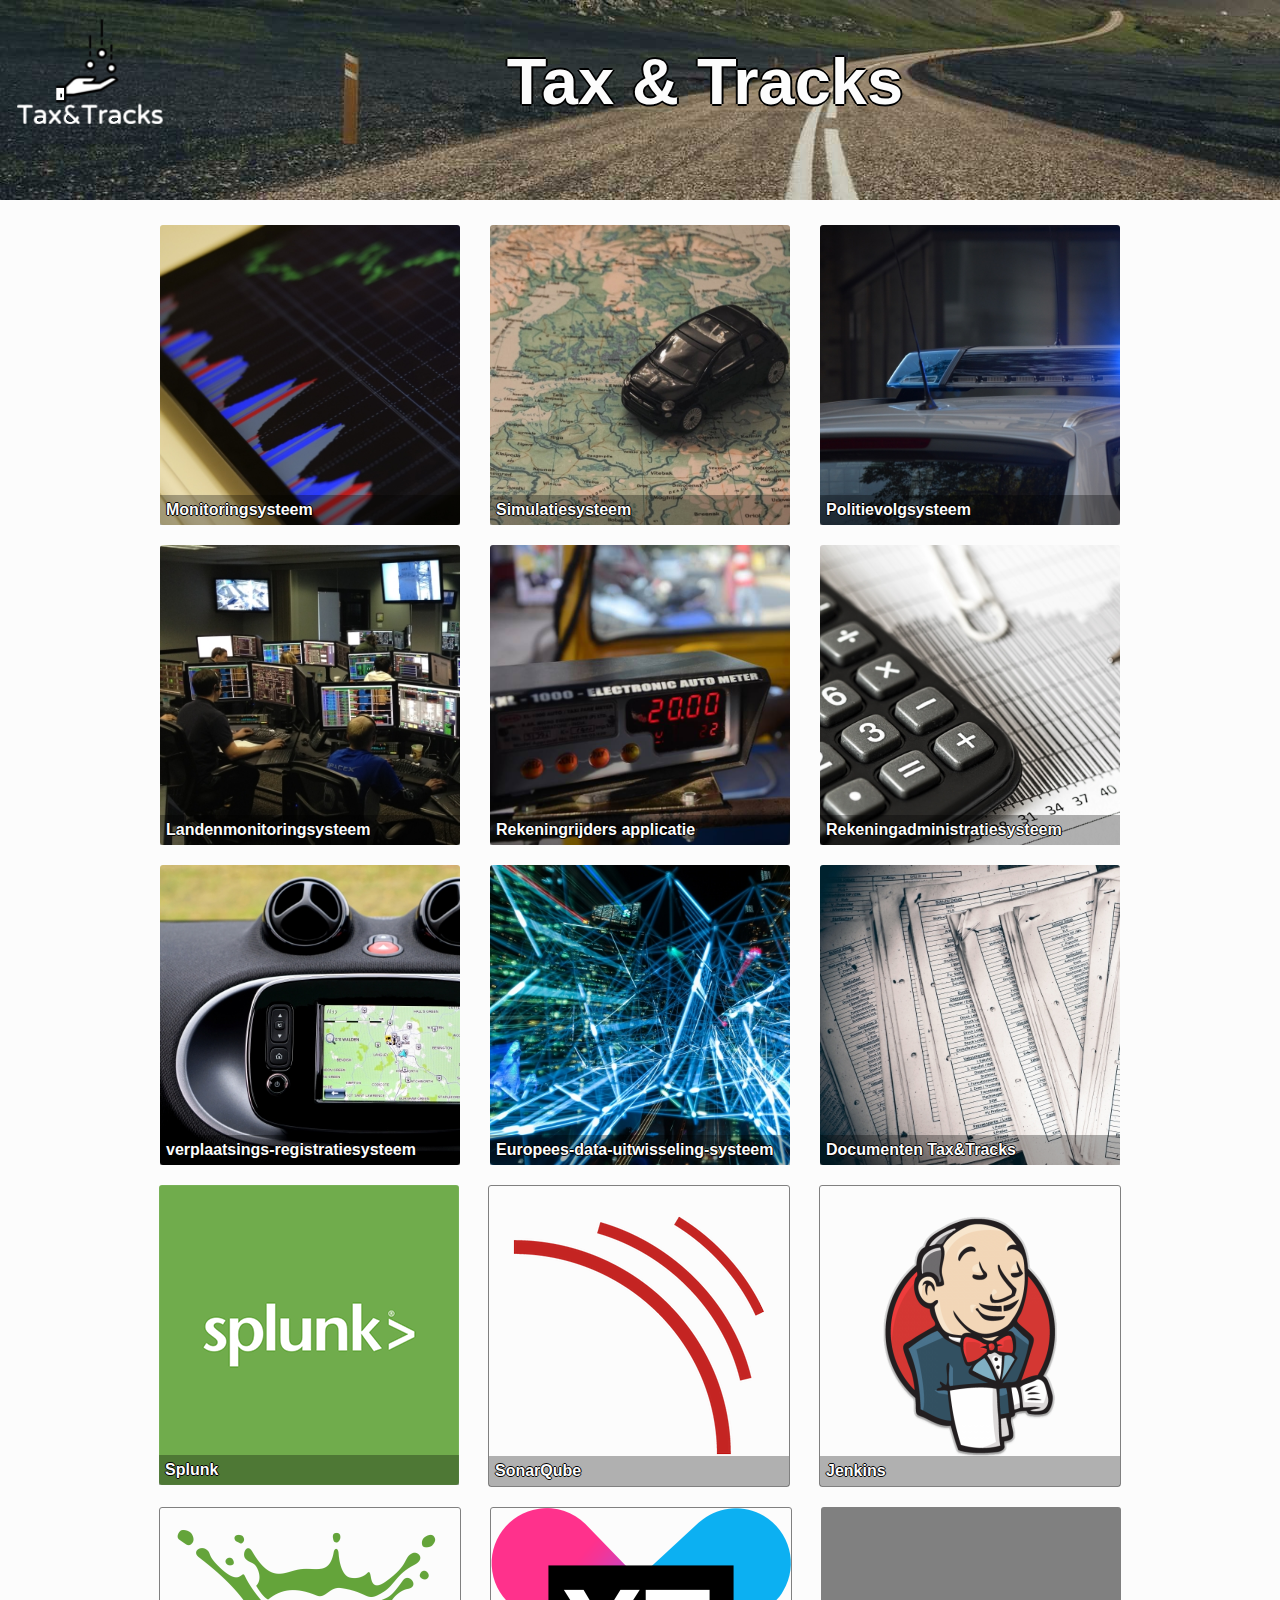
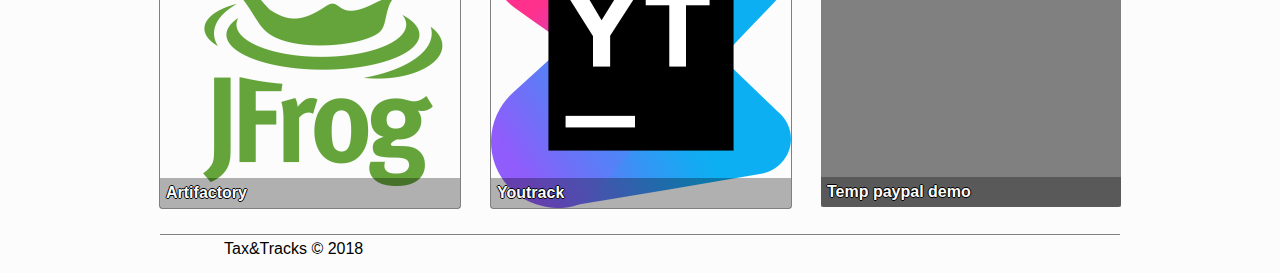
<file: index.html>
<!DOCTYPE html>
<html lang="nl">
  <head>
    <meta charset="utf-8">
    <title>Portal Website Tax&amp;Tracks</title>
    <link rel="stylesheet" href="css/style.css">
	<meta name="viewport" content="width=device-width, initial-scale=1.0">
	<!--<link rel="icon" type="image/png" sizes="16x16" href="img/favicon.png">-->
	<link rel="icon" type="image/png" sizes="96x96" href="img/favicon-96x96.png">
  </head>
  <body>
	  <header>
		<a href="#"><img src="img/logo.png" alt="The Tax&amp;Tracks Logo"></a>
		<h1>Tax &amp; Tracks</h1>
		<p></p>
	  </header>
	  <main class="flexbox row wrap">
		<div class="tile tile_coming_soon" id="tile_monitoring"><a href="#" target="_blank"><p class="coming_soon">Coming soon!</p><p>Monitoringsysteem</p></a></div>
		<div class="tile" id="tile_simulatie"><a href="pages/simulation/simulatie.html" target="_blank"><p>Simulatiesysteem</p></a></div>
		<div class="tile" id="tile_politie"><a href="http://192.168.25.135:8000" target="_blank"><p>Politievolgsysteem</p></a></div>
		<div class="tile" id="tile_landen"><a href="pages/landen_monitoring.html" target="_blank"><p>Landenmonitoringsysteem</p></a></div>
		<div class="tile" id="tile_rekeningapp"><a href="http://192.168.25.135:4200" target="_blank"><p>Rekeningrijders applicatie</p></a></div>
		<div class="tile" id="tile_rekeningadmin"><a href="http://192.168.25.135:8080/rekeningadministratiemodule/" target="_blank"><p>Rekeningadministratiesysteem</p></a></div>
		<div class="tile tile_coming_soon" id="tile_verplaatsing"><a href="#" target="_blank"><p class="coming_soon">No Front-end Available</p><p>verplaatsings-registratiesysteem</p></a></div>
		<div class="tile tile_coming_soon" id="tile_europeesdata"><a href="#" target="_blank"><p class="coming_soon">Coming soon!</p><p>Europees-data-uitwisseling-systeem</p></a></div>
		<div class="tile" id="tile_documenten"><a href="https://drive.google.com/open?id=1c9IwUTzclx5IMKQWYKZSKtf_gX1WSjsi" target="_blank" class=""><p>Documenten Tax&amp;Tracks</p></a></div>
		<div class="tile" id="tile_splunk" target="_blank"><a href="http://192.168.25.130:8000" target="_blank"><p>Splunk</p></a></div>
		<div class="tile" id="tile_sonarqube"><a href="http://192.168.25.135:9000" target="_blank"><p>SonarQube</p></a></div>
		<div class="tile" id="tile_jenkins"><a href="http://192.168.25.135:8080" target="_blank"><p>Jenkins</p></a></div>
		<div class="tile" id="tile_artifactory"><a href="http://192.168.25.135:8081" target="_blank"><p>Artifactory</p></a></div>
		<div class="tile" id="tile_youtrack" target="_blank"><a href="https://taxandtracks.myjetbrains.com/youtrack/agiles/" target="_blank"><p>Youtrack</p></a></div>
		<div class="tile" id="tile_paypal" target="_blank"><a href="" target="_blank"><p>Temp paypal demo</p></a></div>
		
	  </main>
	  <footer><p>Tax&amp;Tracks &copy; 2018</p></footer>
  </body>
</html>
</file>
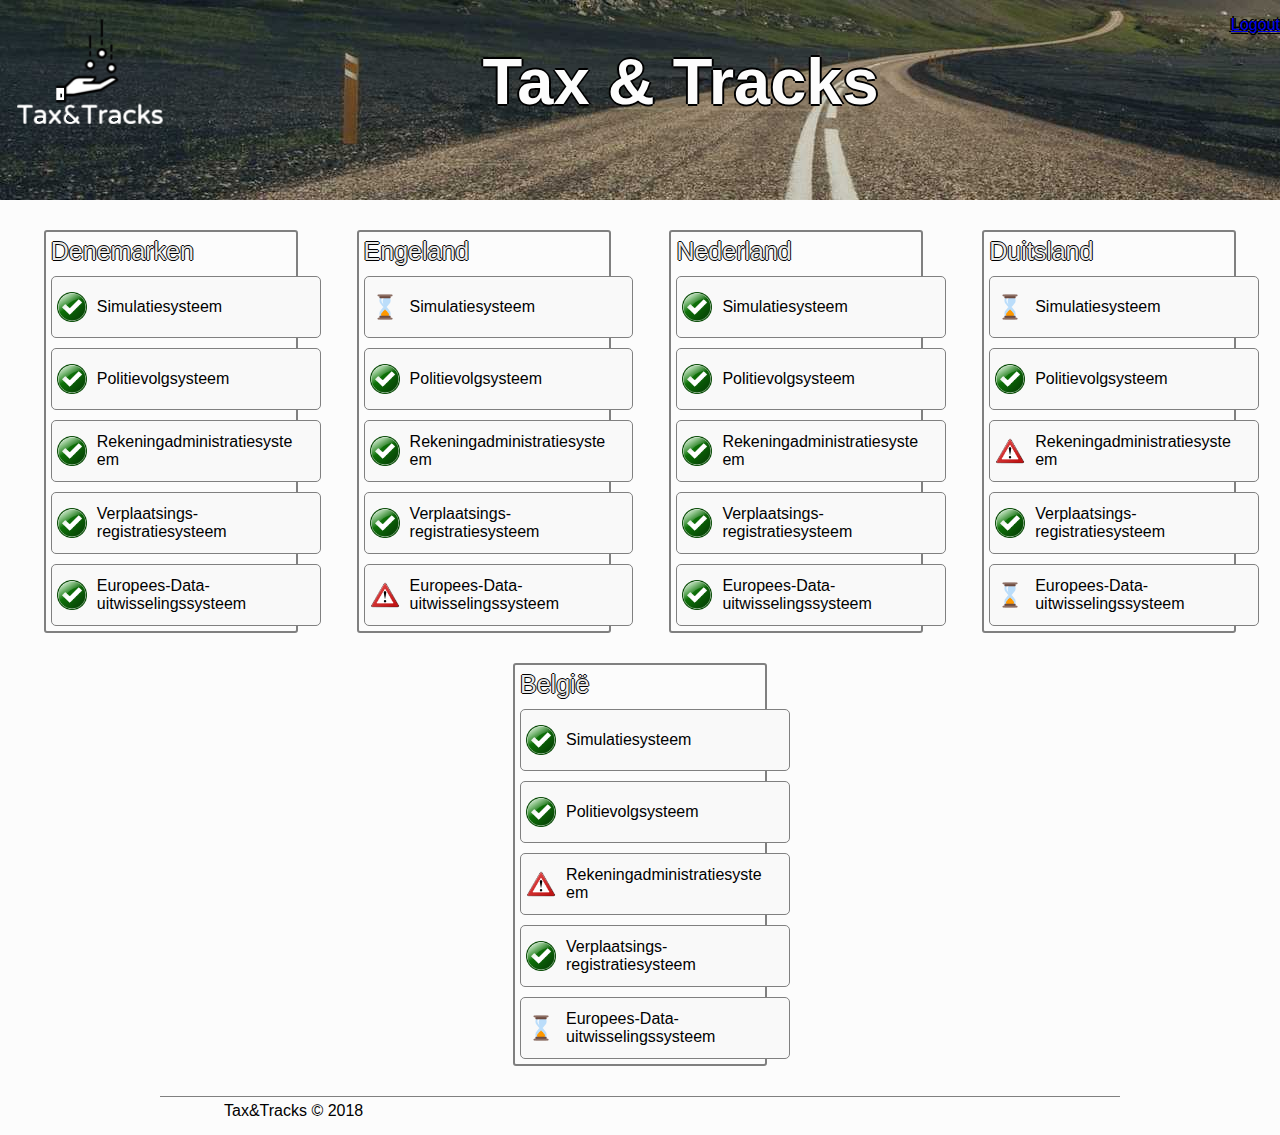
<file: pages/landen_monitoring.html>
<!DOCTYPE html>
<html lang="nl">
  <head>
    <meta charset="utf-8">
    <title>Portal Website Tax&amp;Tracks</title>
    <link rel="stylesheet" href="../css/style.css">
	<meta name="viewport" content="width=device-width, initial-scale=1.0">
	<!--<link rel="icon" type="image/png" sizes="16x16" href="img/favicon.png">-->
	<link rel="icon" type="image/png" sizes="96x96" href="../img/favicon-96x96.png">
  </head>
  <body>
	  <header>
		<a href="../index.html"><img src="../img/logo.png" alt="The Tax&amp;Tracks Logo"></a>
		<h1>Tax &amp; Tracks</h1>
		<p><a href="#">Logout</a></p>
	  </header>
	  <main class="flexbox row wrap" id="monitoring_main">
		<div class="country flexbox column wrap">
		<p class="country_name">Denemarken</p>
			<div class="country_system items-center"><div class="status_img active"></div><p>Simulatiesysteem</p></div>
			<div class="country_system items-center"><div class="status_img active"></div><p>Politievolgsysteem</p></div>
			<div class="country_system items-center"><div class="status_img active"></div><p>Rekeningadministratiesysteem</p></div>
			<div class="country_system items-center"><div class="status_img active"></div><p>Verplaatsings-registratiesysteem</p></div>
			<div class="country_system items-center"><div class="status_img active"></div><p>Europees-Data-uitwisselingssysteem</p></div>
		</div>
		<div class="country flexbox column wrap">
		<p class="country_name">Engeland</p>
			<div class="country_system items-center"><div class="status_img idle"></div><p>Simulatiesysteem</p></div>
			<div class="country_system items-center"><div class="status_img active"></div><p>Politievolgsysteem</p></div>
			<div class="country_system items-center"><div class="status_img active"></div><p>Rekeningadministratiesysteem</p></div>
			<div class="country_system items-center"><div class="status_img active"></div><p>Verplaatsings-registratiesysteem</p></div>
			<div class="country_system items-center"><div class="status_img non_active"></div><p>Europees-Data-uitwisselingssysteem</p></div>
		</div>
		<div class="country flexbox column wrap">
		<p class="country_name">Nederland</p>
			<div class="country_system items-center"><div class="status_img active"></div><p>Simulatiesysteem</p></div>
			<div class="country_system items-center"><div class="status_img active"></div><p>Politievolgsysteem</p></div>
			<div class="country_system items-center"><div class="status_img active"></div><p>Rekeningadministratiesysteem</p></div>
			<div class="country_system items-center"><div class="status_img active"></div><p>Verplaatsings-registratiesysteem</p></div>
			<div class="country_system items-center"><div class="status_img active"></div><p>Europees-Data-uitwisselingssysteem</p></div>
		</div>
		<div class="country flexbox column wrap">
		<p class="country_name">Duitsland</p>
			<div class="country_system items-center"><div class="status_img idle"></div><p>Simulatiesysteem</p></div>
			<div class="country_system items-center"><div class="status_img active"></div><p>Politievolgsysteem</p></div>
			<div class="country_system items-center"><div class="status_img non_active"></div><p>Rekeningadministratiesysteem</p></div>
			<div class="country_system items-center"><div class="status_img active"></div><p>Verplaatsings-registratiesysteem</p></div>
			<div class="country_system items-center"><div class="status_img idle"></div><p>Europees-Data-uitwisselingssysteem</p></div>
		</div>
		<div class="country flexbox column wrap">
		<p class="country_name">België</p>
			<div class="country_system items-center"><div class="status_img active"></div><p>Simulatiesysteem</p></div>
			<div class="country_system items-center"><div class="status_img active"></div><p>Politievolgsysteem</p></div>
			<div class="country_system items-center"><div class="status_img non_active"></div><p>Rekeningadministratiesysteem</p></div>
			<div class="country_system items-center"><div class="status_img active"></div><p>Verplaatsings-registratiesysteem</p></div>
			<div class="country_system items-center"><div class="status_img idle"></div><p>Europees-Data-uitwisselingssysteem</p></div>
		</div>
		
	  </main>
	  <footer><p>Tax&amp;Tracks &copy; 2018</p></footer>
  </body>
</html>
</file>
<file: css/style.css>
*{
	font-family: verdana, sans-serif;
}
body{
	margin: 0px;
	background-color: #fcfcfc;
	width: 100%;
	min-width:530px;
}
main{
	width: 100%;
	justify-content: space-evenly;
	max-width: 1000px;
	margin:0 auto;
}
.middle{
	margin:0 auto;
}
.items-center{
	align-items: center;
}
.flexbox{
	display: flex;
}
.row{
	flex-direction:row;
}
.column{
	flex-direction:column;
}
.wrap{
	flex-wrap:wrap;
}
.evenly{
	justify-content: space-evenly;
}
.center{
	justify-content: center;
}
.start{
	justify-content: flex-start;
}
.self_center
{
	align-self: center; 
}
.self_baseline
{
	align-self: flex-end; 
}
.tile{
	width:300px;
	height: 300px;
	display:flex;
	background-color: grey;
	margin:10px;
	position:relative;
	background-size: cover;
	background-repeat:no-repeat;
	border-radius: 3px;
}
.tile:hover
{
	opacity:0.9;
	animation: fadeInFromNone 0.3s ease-out;
	box-shadow: 7px 7px 23px 0px rgba(0,0,0,0.75);
	transition: box-shadow 0.3s ease-in-out;
	
}
.tile a{
	width: 100%;
	height: 100%;
}
.tile p{
	position: absolute;
	bottom: 0;
	padding: 2%;
	margin:0px;
	width: 96%;
	font-weight: bolder;
	color: #fcfcfc;
	background-color: rgba(0, 0, 0, 0.3);
	text-shadow: -1px 0 black, 0 1px black, 1px 0 black, 0 -1px black;
}
.coming_soon{
	display: none;
	
}

.tile_coming_soon a:hover{
	opacity: 0.5;
	background-color: #2f2f2f;

}
.tile_coming_soon a:hover .coming_soon{
	position:relative;
	/*margin-top: 125px;*/
	vertical-align:middle;
	line-height: 290px;
	text-align: center;
	background-color: rgba(0,0,0,0);
	font-size: 30px;
	display:block;
}

#tile_monitoring{
	background-image: url("../img/Optimized-monitoring.jpeg");
}

#tile_simulatie{
	background-image: url("../img/Optimized-simulation.jpg");
}

#tile_politie{
	background-image: url("../img/Optimized-politievolgsysteem.jpeg");
}
#tile_landen{
	background-image: url("../img/Optimized-landmonitoring.jpeg");
}
#tile_rekeningapp{
	background-image: url("../img/rekeningrijdersapp.jpg");
}
#tile_rekeningadmin{
	background-image: url("../img/Optimized-rekeningadministratie.jpeg");
}
#tile_verplaatsing{
	background-image: url("../img/Optimized-Verplaatsingregistratiesysteem.jpeg");
}
#tile_europeesdata{
	background-image: url("../img/Optimized-europesedatauitwissel.jpeg");
}
#tile_documenten{
	background-image: url("../img/Optimized-Documenten.jpeg");
}
#tile_sonarqube{
	background-image: url("../img/sonarqube.png");
	border: 1px solid grey;
	background-color: transparent;
}
#tile_jenkins{
	background-image: url("../img/jenkins.png");
	border: 1px solid grey;
	background-color: transparent;
}
#tile_artifactory{
	background-image: url("../img/artifactory.png");
	border: 1px solid grey;
	background-color: transparent;
}
#tile_youtrack{
	background-image: url("../img/youtrack.png");
	border: 1px solid grey;
	background-color: transparent;
}
#tile_splunk{
	background-image: url("../img/splunk.png");
}

header{
	width:100%;
	min-height: 200px;
	display:flex;
	flex-direction: row;
	justify-content: space-between;
	background-image:URL("../img/header_img.jpg");
	background-size:cover;
	margin-bottom: 15px;
	color: #fcfcfc;
	text-shadow: -2px 0 black, 0 2px black, 2px 0 black, 0 -2px black;
}

header img{
	height:150px;
	width:150px;
	margin: 0 0 0px 15px;
}
header h1{
	vertical-align: middle;
	font-size: 65px;
	margin-right: 35px;
}

footer{
	width: 75vw;
	margin: 0 auto;
	border-top: 1px solid grey;
	margin-top: 15px;
	padding-top: 5px;
	margin-bottom: 15px;
}
footer p{
	width:65vw;
	margin: 0 auto;
}


/*-----Simulation----*/
.simulation_input
{
	margin: 5px;
}
#simulation_submit
{
	height: 55px;
	margin:0 0 5px 5px;
	box-shadow: rgb(245, 151, 142) 0px 1px 0px 0px inset;
    background: linear-gradient(rgb(125, 93, 59) 5%, rgb(99, 75, 48) 100%) rgb(125, 93, 59);
    border-radius: 6px;
    border: 1px solid rgb(84, 56, 30);
    display: inline-block;
    cursor: pointer;
    color: rgb(255, 255, 255);
    font-family: verdana;
    font-size: 15px;
    font-weight: bold;
    text-decoration: none;
    text-shadow: rgb(129, 14, 5) 0px 1px 0px;
}

#simulation_submit:hover
{
	height: 55px;
	margin:0 0 5px 5px;
	box-shadow: rgb(245, 151, 142) 0px 1px 0px 0px inset;
	background: linear-gradient(rgb(169, 133, 94) 5%, rgb(99, 75, 48) 100%) rgb(125, 93, 59);
    border-radius: 6px;
    border: 1px solid rgb(84, 56, 30);
    display: inline-block;
    cursor: pointer;
    color: rgb(255, 255, 255);
    font-family: verdana;
    font-size: 15px;
    font-weight: bold;
    text-decoration: none;
    text-shadow: rgb(129, 14, 5) 0px 1px 0px;
}

#simulation_inputs{
	width:90%;
}
#simulation_main{
	;
}

#map{
	position:relative;
	width: 100%;
}
#map:before{
	content: "";
	display: block;
	padding-top: 100%;
}
#simulation_aside{
	max-width:300px;
	width: 100%;
	height:600px;
	border:2px solid grey;
	margin: 65px 15px 15px 15px;
	
	padding: 15px;
	overflow-y: scroll;
}
#simulation_content{
	max-width: 1400px !important;
	width: 98%;
}
#speedNud
{
	width: 20%;
}
#ammountofcars
{
	font-weight:bold;
}
#simulation_waypointslist
{
	min-height:200px;
	border: 1px solid grey;
	padding: 0 5px 0 5px;
}
#simulation_waypointslist p{
	margin: 5px 0 5px 0;
}

#directions {
    width: 100%;
}
#allCars
{
	height: 200px;
	width:100%;
	overflow-y: scroll;
}
/*--------Monitoring------*/

.country{
	max-width: 300px;
	min-width:250px;
	width:17%;
	border: 2px solid grey;
	border-radius: 3px;
	margin: 15px;
}

.country_system{
	height: 60px;
	border:1px solid grey;
	margin: 5px;
	border-radius: 5px;
	white-space: pre-wrap;      /* CSS3 */   
	white-space: -moz-pre-wrap; /* Firefox */    
	white-space: -pre-wrap;     /* Opera <7 */   
	white-space: -o-pre-wrap;   /* Opera 7 */    
	word-wrap: break-word; 
	display: flex;
	background-color: #f9f9f9;
}

.country_system p{
	margin: 5px;
	display:inline-block;
	width: 75%;
}
#monitoring_main{
	max-width:1600px !important;
}
.country_name{
	margin: 5px 5px 5px 5px;
	font-size: 25px;
	color:#eaeaea;
	text-shadow: -1px 0 black, 0 1px black, 1px 0 black, 0 -1px black;
}
.active{
	/*background-color: #7cff94;*/
	background-image: URL("../img/monitoring/active.png");
}

.status_img{
	width:30px; 
	height: 30px;
	background-size:cover;
	display:inline-block;
	margin: 5px;
}
.non_active{
	/*background-color: #ff2b2b;*/
	background-image: URL("../img/monitoring/non_active.png");
}

.idle{
	/*background-color: #f9ff5b;*/
	background-image: URL("../img/monitoring/idle.png");
}

@media only screen and (max-width: 697px) {
    .country {
        width: 100%;
		max-width: 100%;
    }
}
@media only screen and (min-width: 697px) and (max-width: 867px) {
    .country {
        width: 45%;
		max-width: 100%;
    }
}
@media only screen and (min-width: 867px) and (max-width: 1150px) {
    .country {
        width: 25%;
		max-width: 100%;
    }
}
</file>
